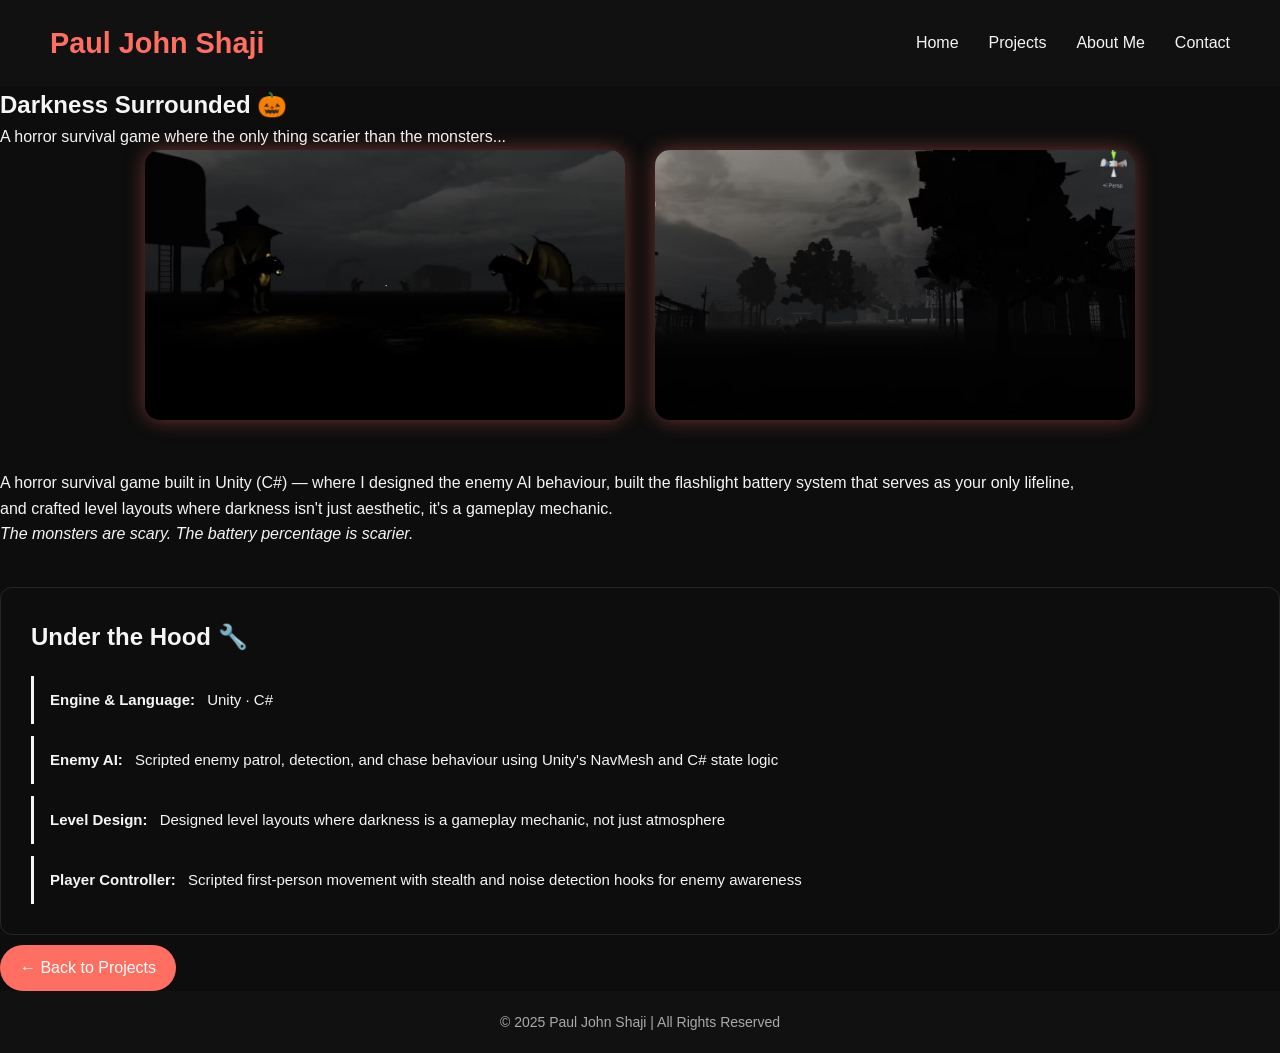
<file: darkness.html>
<!DOCTYPE html>
<html lang="en">
    <head>
        <meta charset="UTF-8">
        <meta name="viewport" content="width=device-width, initial-scale=1.0">
        <title>Darkness Surrounded | Paul John Shaji</title>
        <link rel="stylesheet" href="style.css">
    </head>
    <body>
        <header>
            <nav class="navbar">
                <div class="logo"><a href="index.html">Paul John Shaji</a></div>
                <ul class="nav-links">
                    <li><a href="index.html#home">Home</a></li>
                    <li><a href="index.html#projects">Projects</a></li>
                    <li><a href="index.html#about">About Me</a></li>
                    <li><a href="index.html#contact">Contact</a></li>
                </ul>
            </nav>
        </header>

        <section class="project detail">
            <div class="project-header">
                <h1>Darkness Surrounded 🎃</h1>
                <p class="subtitle">A horror survival game where the only thing scarier than the monsters...</p>
            </div>

            <div class="project-media">
                <img src="assets/Darkness/Screenshot 2025-10-10 192129.png" alt="Darkness Surrounded">
                <img src="assets/Darkness/Screenshot 2025-10-10 192759.png" alt="Darkness Surrounded">
            </div>

            <div class="project-description">
                <p>
                    A horror survival game built in Unity (C#) — where I designed the enemy AI behaviour, built the flashlight battery system that serves as your only lifeline,
                </p>
                <p>
                    and crafted level layouts where darkness isn't just aesthetic, it's a gameplay mechanic.
                </p>
                <p>
                    <em>The monsters are scary. The battery percentage is scarier.</em>
                </p>
            </div>

            <div class="project-tech">
                <h2>Under the Hood 🔧</h2>
                <ul>
                    <li>
                        <strong>Engine & Language:</strong>
                        Unity · C#
                    </li>
                    <li>
                        <strong>Enemy AI:</strong>
                        Scripted enemy patrol, detection, and chase behaviour using Unity's NavMesh and C# state logic
                    </li>
                    <li>
                        <strong>Level Design:</strong> 
                        Designed level layouts where darkness is a gameplay mechanic, not just atmosphere
                    </li>
                    <li>
                        <strong>Player Controller:</strong> 
                        Scripted first-person movement with stealth and noise detection hooks for enemy awareness
                    </li>
                </ul>
            </div>
            
            <a href="index.html#projects" class="btn-secondary">← Back to Projects</a>
        </section>

        <!-- Footer -->
        <footer>
            <p>&copy; 2025 Paul John Shaji | All Rights Reserved</p>
        </footer>
    </body>
</html>
</file>
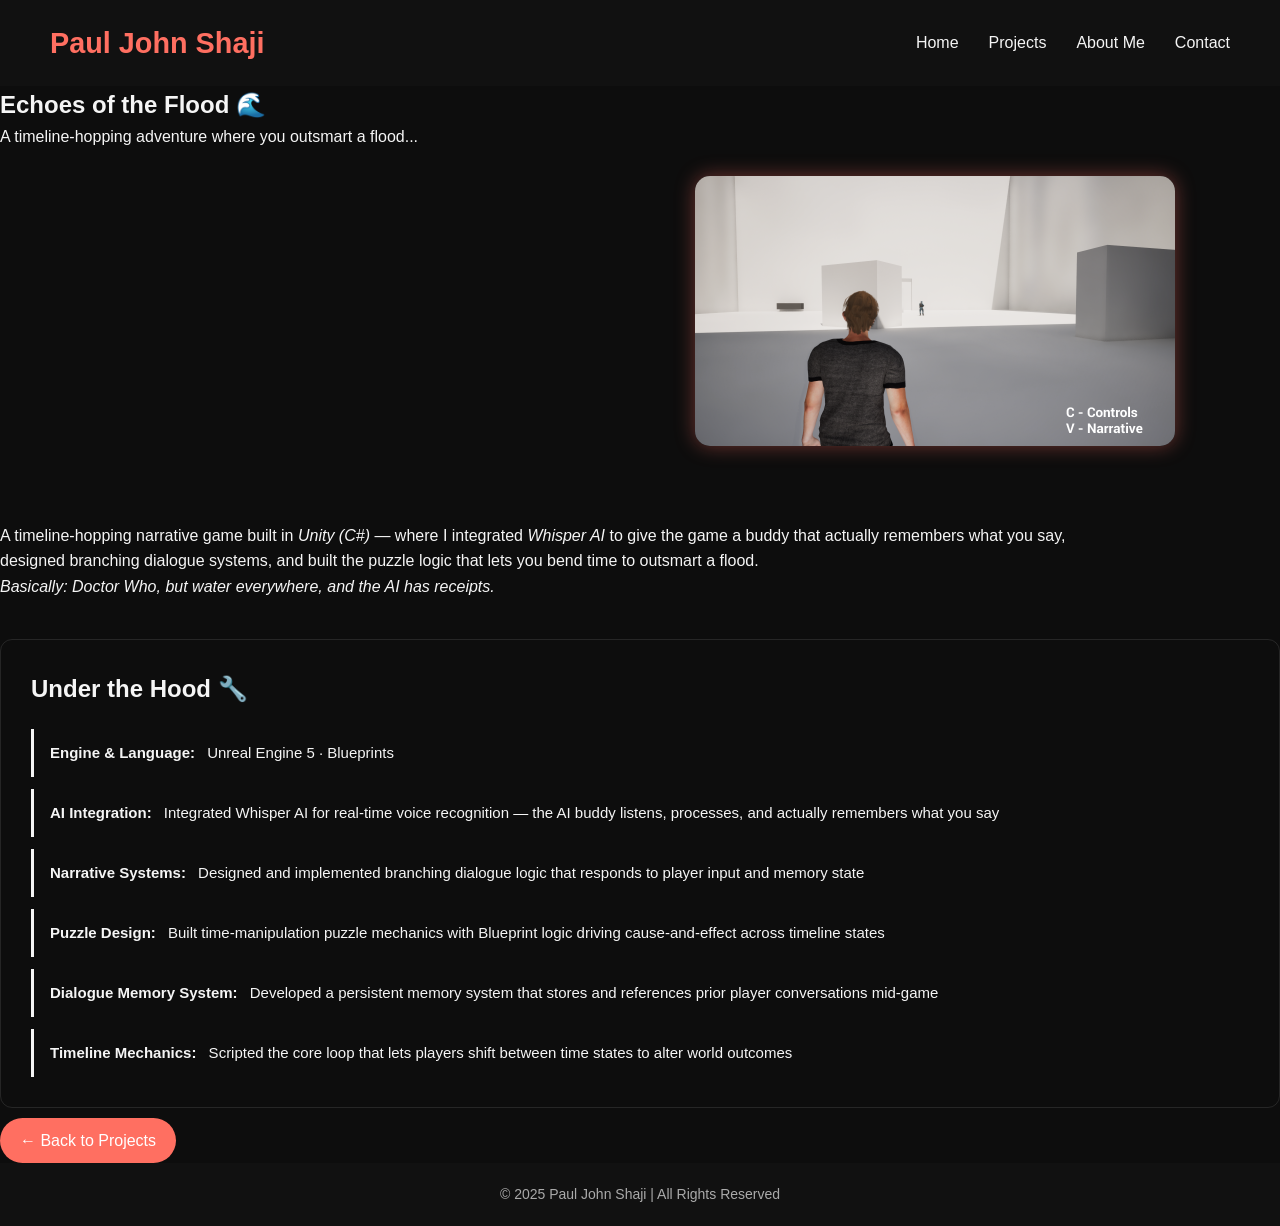
<file: echoes.html>
<!DOCTYPE html>
<html lang="en">
    <head>
        <meta charset="UTF-8">
        <meta name="viewport" content="width=device-width, initial-scale=1.0">
        <title>Echoes of the Flood | Paul John Shaji</title>
        <link rel="stylesheet" href="style.css">
    </head>
    <body>
        <header>
            <nav class="navbar">
                <div class="logo"><a href="index.html">Paul John Shaji</a></div>
                <ul class="nav-links">
                    <li><a href="index.html#home">Home</a></li>
                    <li><a href="index.html#projects">Projects</a></li>
                    <li><a href="index.html#about">About Me</a></li>
                    <li><a href="index.html#contact">Contact</a></li>
                </ul>
            </nav>
        </header>

        <section class="project detail">
            <div class="project-header">
                <h1>Echoes of the Flood 🌊</h1>
                <p class="subtitle">A timeline-hopping adventure where you outsmart a flood...</p>
            </div>
            
            <div class="project-media">
                <div class="video-container">
                    <iframe 
                        width="560" 
                        height="315"
                        src="https://www.youtube.com/embed/ZAVQCzLOLJc"
                        title="Echoes of the Flood Gameplay"
                        frameborder="0"
                        allow="accelerometer; autoplay; clipboard-write; encrypted-media; gyroscope; picture-in-picture"
                        allowfullscreen>
                    </iframe>
                </div>
                <img src="assets/EchoesOfTheFlood/images/Screenshot (355).png" alt="Echoes of the Flood Screenshot">
            </div>

            <div class="project description">
                <p>
                    A timeline-hopping narrative game built in <em>Unity (C#)</em> — where I integrated <em>Whisper AI</em> to give the game a buddy that actually remembers what you say,
                </p>
                <p>
                    designed branching dialogue systems, and built the puzzle logic that lets you bend time to outsmart a flood.
                </p>
                <p>
                    <em>Basically: Doctor Who, but water everywhere, and the AI has receipts.</em>
                </p>
            </div>

            <div class="project-tech">
                <h2>Under the Hood 🔧</h2>
                <ul>
                    <li>
                        <strong>Engine & Language:</strong>
                        Unreal Engine 5 · Blueprints
                    </li>
                    <li>
                        <strong>AI Integration:</strong>
                        Integrated Whisper AI for real-time voice recognition — the AI buddy listens, processes, and actually remembers what you say
                    </li>
                    <li>
                        <strong>Narrative Systems:</strong> 
                        Designed and implemented branching dialogue logic that responds to player input and memory state
                    </li>
                    <li>
                        <strong>Puzzle Design:</strong> 
                        Built time-manipulation puzzle mechanics with Blueprint logic driving cause-and-effect across timeline states
                    </li>
                    <li>
                        <strong>Dialogue Memory System:</strong> 
                        Developed a persistent memory system that stores and references prior player conversations mid-game
                    </li>
                    <li>
                        <strong>Timeline Mechanics:</strong> 
                        Scripted the core loop that lets players shift between time states to alter world outcomes
                    </li>
                </ul>
            </div>
            
            
            <a href="index.html#projects" class="btn-secondary">← Back to Projects</a>
        </section>

        <!-- Footer -->
        <footer>
            <p>&copy; 2025 Paul John Shaji | All Rights Reserved</p>
        </footer>
    </body>
</html>
</file>
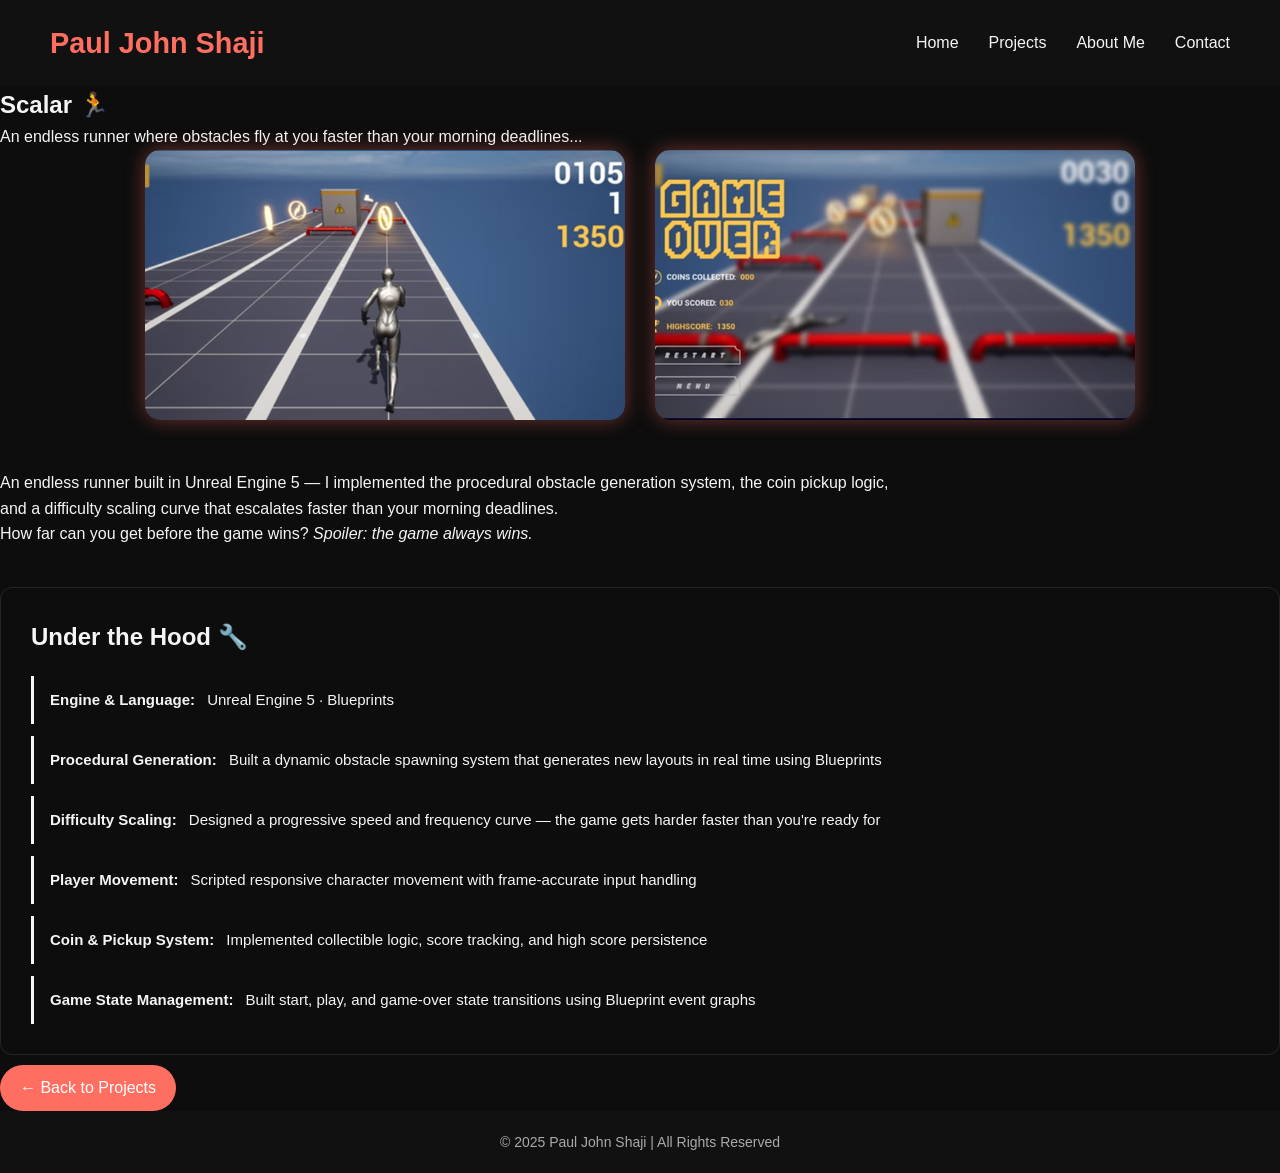
<file: scalar.html>
<!DOCTYPE html>
<html lang="en">
    <head>
        <meta charset="UTF-8">
        <meta name="viewport" content="width=device-width, initial-scale=1.0">
        <title>Scalar | Paul John Shaji</title>
        <link rel="stylesheet" href="style.css">
    </head>
    <body>
        <header>
            <nav class="navbar">
                <div class="logo"><a href="index.html">Paul John Shaji</a></div>
                <ul class="nav-links">
                    <li><a href="index.html#home">Home</a></li>
                    <li><a href="index.html#projects">Projects</a></li>
                    <li><a href="index.html#about">About Me</a></li>
                    <li><a href="index.html#contact">Contact</a></li>
                </ul>
            </nav>
        </header>

        <section class="project detail">
            <div class="project-header">
                <h1>Scalar 🏃</h1>
                <p class="subtitle">An endless runner where obstacles fly at you faster than your morning deadlines...</p>
            </div>

            <div class="project-media">
                <img src="assets/Scalar/Screenshot 2025-10-29 150130.png" alt="Scalar">
                <img src="assets/Scalar/Screenshot 2025-10-29 150149.png" alt="Scalar">
            </div>
            
            <div class="project-description">
                <p>
                    An endless runner built in Unreal Engine 5 — I implemented the procedural obstacle generation system, the coin pickup logic,
                </p>
                <p>
                    and a difficulty scaling curve that escalates faster than your morning deadlines.
                </p>
                <p>
                    How far can you get before the game wins? <em>Spoiler: the game always wins.</em>
                </p>
            </div>

            <div class="project-tech">
                <h2>Under the Hood 🔧</h2>
                <ul>
                    <li>
                        <strong>Engine & Language:</strong>
                        Unreal Engine 5 · Blueprints
                    </li>
                    <li>
                        <strong>Procedural Generation:</strong>
                        Built a dynamic obstacle spawning system that generates new layouts in real time using Blueprints
                    </li>
                    <li>
                        <strong>Difficulty Scaling:</strong> 
                        Designed a progressive speed and frequency curve — the game gets harder faster than you're ready for
                    </li>
                    <li>
                        <strong>Player Movement:</strong> 
                        Scripted responsive character movement with frame-accurate input handling
                    </li>
                    <li>
                        <strong>Coin & Pickup System:</strong> 
                        Implemented collectible logic, score tracking, and high score persistence
                    </li>
                    <li>
                        <strong>Game State Management:</strong> 
                        Built start, play, and game-over state transitions using Blueprint event graphs
                    </li>
                </ul>
            </div>
            
            <a href="index.html#projects" class="btn-secondary">← Back to Projects</a>
        </section>

        <!-- Footer -->
        <footer>
            <p>&copy; 2025 Paul John Shaji | All Rights Reserved</p>
        </footer>
    </body>
</html>
</file>
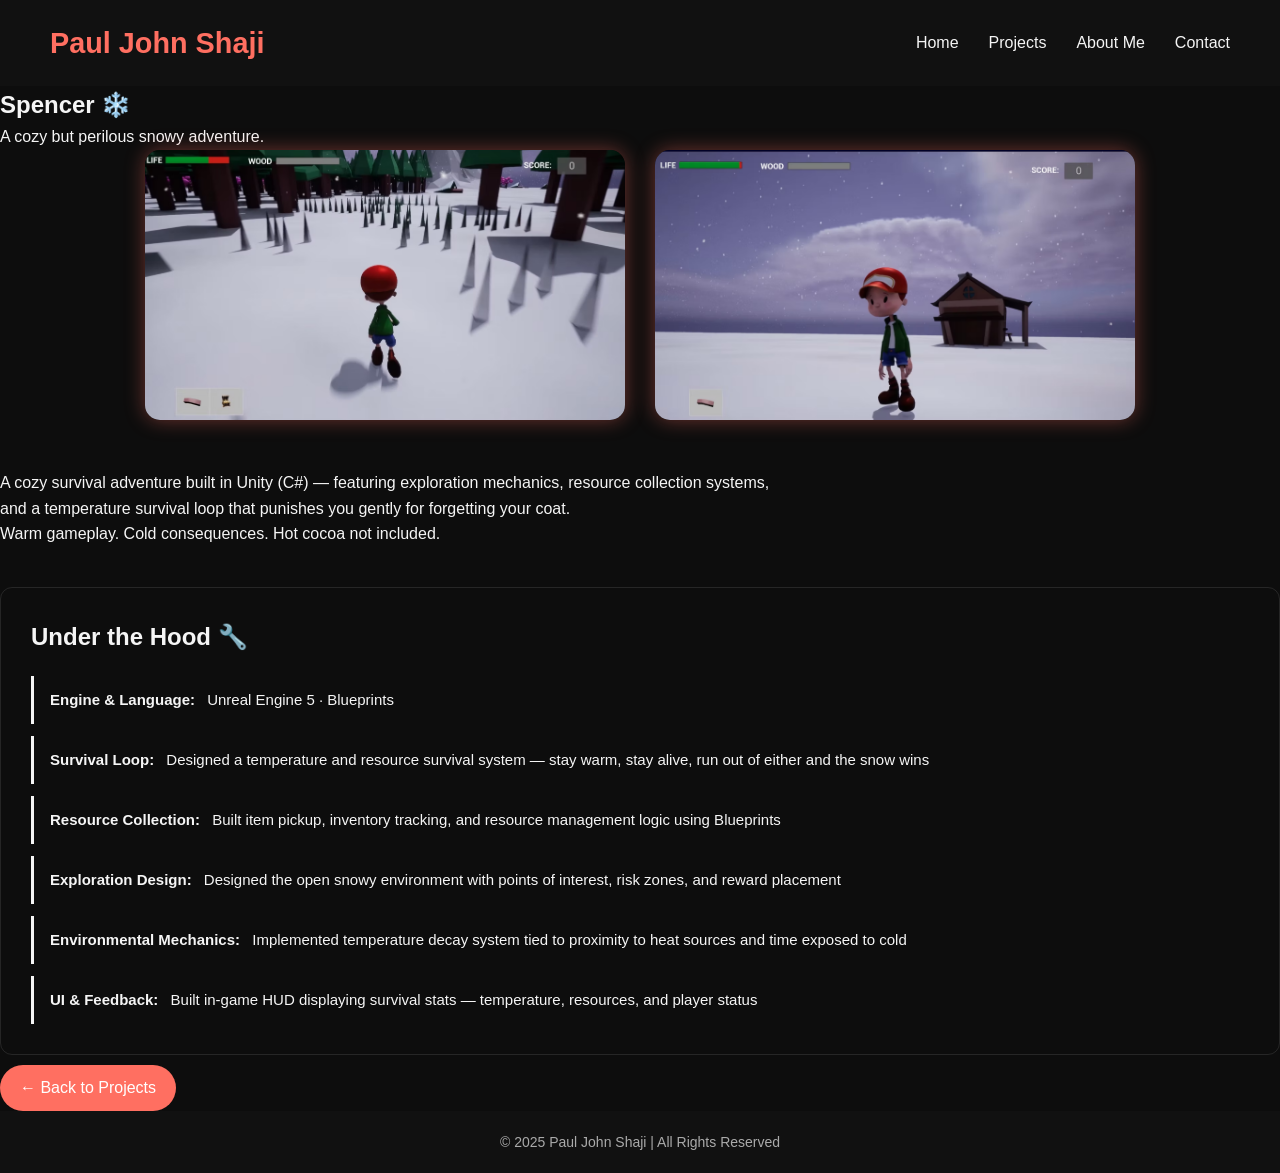
<file: spencer.html>
<!DOCTYPE html>
<html lang="en">
    <head>
        <meta charset="UTF-8">
        <meta name="viewport" content="width=device-width, initial-scale=1.0">
        <title>Spencer | Paul John Shaji</title>
        <link rel="stylesheet" href="style.css">
    </head>
    <body>
        <header>
            <nav class="navbar">
                <div class="logo"><a href="index.html">Paul John Shaji</a></div>
                <ul class="nav-links">
                    <li><a href="index.html#home">Home</a></li>
                    <li><a href="index.html#projects">Projects</a></li>
                    <li><a href="index.html#about">About Me</a></li>
                    <li><a href="index.html#contact">Contact</a></li>
                </ul>
            </nav>
        </header>

        <section class="project detail">
            <div class="project-header">
                <h1>Spencer ❄️</h1>
                <p class="subtitle">A cozy but perilous snowy adventure.</p>
            </div>
            
            <div class="project-media">
                <img src="assets/Spencer/Screenshot 2025-10-29 150301.png" alt="Spencer">
                <img src="assets/Spencer/Screenshot 2025-10-29 150316.png" alt="Spencer">
            </div>
            
            <div class="project-description">
                <p>
                    A cozy survival adventure built in Unity (C#) — featuring exploration mechanics, resource collection systems,
                </p>
                <p>
                    and a temperature survival loop that punishes you gently for forgetting your coat.
                </p>
                <p>
                    Warm gameplay. Cold consequences. Hot cocoa not included.
                </p>
            </div>

            <div class="project-tech">
                <h2>Under the Hood 🔧</h2>
                <ul>
                    <li>
                        <strong>Engine & Language:</strong>
                        Unreal Engine 5 · Blueprints
                    </li>
                    <li>
                        <strong>Survival Loop:</strong>
                        Designed a temperature and resource survival system — stay warm, stay alive, run out of either and the snow wins
                    </li>
                    <li>
                        <strong>Resource Collection:</strong> 
                        Built item pickup, inventory tracking, and resource management logic using Blueprints
                    </li>
                    <li>
                        <strong>Exploration Design:</strong> 
                        Designed the open snowy environment with points of interest, risk zones, and reward placement
                    </li>
                    <li>
                        <strong>Environmental Mechanics:</strong> 
                        Implemented temperature decay system tied to proximity to heat sources and time exposed to cold
                    </li>
                    <li>
                        <strong>UI & Feedback:</strong> 
                        Built in-game HUD displaying survival stats — temperature, resources, and player status
                    </li>
                </ul>
            </div>
            
            <a href="index.html#projects" class="btn-secondary">← Back to Projects</a>
        </section>

        <!-- Footer -->
        <footer>
            <p>&copy; 2025 Paul John Shaji | All Rights Reserved</p>
        </footer>
    </body>
</html>
</file>
<file: style.css>
/* Reset & Base */
* {
    margin: 0;
    padding: 0;
    box-sizing: border-box;
    font-family: 'Roboto', sans-serif;
}

html, body {
    height: 100%;
    display: flex;
    flex-direction: column;
}

body {
    background-color: #0d0d0d;
    color: #f5f5f5;
    line-height: 1.6;
}

body > *:not(footer) {
    flex: 1;
}

a {
    text-decoration: none;
    color: inherit;
}

/* Navbar */
.navbar {
    display: flex;
    justify-content: space-between;
    align-items: center;
    padding: 20px 50px;
    background-color: #111;
    position: sticky;
    top: 0;
    z-index: 1000;
}

.navbar .logo {
    font-family: 'Montserrat', sans-serif;
    font-size: 1.8rem;
    font-weight: 700;
    color: #ff6f61;
}

.nav-links {
    list-style: none;
    display: flex;
    gap: 30px;
}

.nav-links li a {
    color: #f5f5f5;
    transition: 0.3s;
}

.nav-links li a:hover {
    color: #ff6f61;
}

/* Hero */
.hero-video {
    position: absolute;
    top: 0;
    left: 0;
    width: 100%;
    height: 100%;
    object-fit: cover;
    z-index: 1;
    opacity: 0.4;
}

.hero-content {
    position: relative;
    z-index: 2;
    display: flex;
    flex-direction: column;
    align-items: center;
    justify-content: center;
    max-width: 800px;
    margin: 0 auto;
    text-align: center;
}

.hero h1 {
    font-size: 3rem;
    color: #ff6f61;
    margin-bottom: 20px;
}

.hero p {
    font-size: 1.5rem;
    margin-bottom: 30px;
}

.btn-primary {
    background-color: #ff6f61;
    color: #fff;
    padding: 15px 30px;
    border-radius: 30px;
    font-weight: bold;
    transition: 0.3s;
}

/* Projects */
#projects {
    padding: 100px 50px;
    text-align: center;
}

.project-grid {
    display: grid;
    grid-template-columns: repeat(auto-fit, minmax(300px, 1fr));
    gap: 50px;
    margin-top: 50px;
}

.project-card {
    background-color: #1a1a1a;
    padding: 20px;
    border-radius: 15px;
    transition: transform 0.3s, box-shadow 0.3s;
    cursor: pointer;
}

.project-card:hover {
    transform: translateY(-10px) scale(1.05) rotate(-1deg);
    box-shadow: 0 10px 30px rgba(255, 111, 97, 0.6);
}

.project-card img {
    width: 100%;
    border-radius: 15px;
    margin-bottom: 20px;
}

.btn-secondary {
    display: inline-block;
    margin-top: 10px;
    background-color: #ff6f61;
    color: #fff;
    padding: 10px 20px;
    border-radius: 30px;
    transition: 0.3s;
}

.btn-secondary:hover {
    background-color: #ff4a3b;
}

/* About */
#about {
    padding: 100px 50px;
    text-align: center;
}

/* Contact */
#contact {
    padding: 100px 50px;
    text-align: center;
}

#contact a {
    color: #ff6f61;
}

/* Footer */
footer {
    background-color: #111;
    text-align: center;
    padding: 20px;
    margin-top: auto;
    color: #aaa;
    font-size: 14px;
    position: relative;
}

/* Project Hover Effect */
.project-card {
    background-color: #1a1a1a;
    padding: 20px;
    border-radius: 15px;
    transition: transform 0.3s ease, box-shadow 0.3s ease;
    cursor: pointer;
}

.project-card:hover {
    transform: translateY(-10px) scale(1.05) rotate(-1deg);
    box-shadow: 0 15px 40px rgba(255, 111, 97, 0.6);
}

/* Skills / XP Bars */
.skills {
    max-width: 600px;
    margin: 40px auto;
    text-align: left;
}
.bar{
    background: #333;
    border-radius: 20px;
    overflow: hidden;
    margin-bottom: 15px;
}
.bar span {
    display: block;
    height: 20px;
    background: linear-gradient(90deg, #ff6f61, #ff4a3b);
    border-radius: 20px;
}

/* Loading Screen */
#loading-screen {
    position: fixed;
    top: 0; left: 0;
    width: 100%; height: 100%;
    background: black;
    display: flex;
    justify-content: center;
    align-items: center;
    flex-direction: column;
    z-index: 9999;
    transition: opacity 1s ease;
}

#loading-screen.fade-out {
    opacity: 0;
    pointer-events: none;
}

.loading-content h1 {
    font-family: 'Press Start 2P', cursive;
    color: #ff6f61;
    font-size: 2rem;
    text-shadow: 0 0 10px #ff6f61, 0 0 20px #ff4a3b;
    animation: blink 1s infinite;
}

.loading-content p {
    color: #aaa;
    font-size: 1rem;
    margin-top: 10px;
    font-family: 'Roboto', sans-serif;
}

/* Typing effect fix */
#typing {
    display: inline-block;
    min-height: 1.5rem; /* keeps the line from collapsing */
    white-space: nowrap; /* avoids wrapping */
}

#typing::after {
    content: "|"; /* cursor */
    animation: blink 0.7s infinite;
    margin-left: 5px;
}

html {
    scroll-behavior: smooth;
}

/* Technical Section */
.project-tech {
    margin-top: 40px;
    padding: 30px;
    border-radius: 12px;
    border: 1px solid rgba(255, 255, 255, 0.1);
}

.project-tech h2 {
    margin-bottom: 20px;
}

.project-tech ul {
    list-style: none;
    padding: 0;
    margin: 0;
    display: flex;
    flex-direction: column;
    gap: 12px;
}

.project-tech ul li {
    padding: 12px 16px;
    border-left: 3px solid;
    border-radius: 0 6px 6px 0;
    font-size: 15px;
    line-height: 1.6;
}

.project-tech ul li strong {
    display: inline-block;
    margin-right: 8px;
}

@keyframes blink {
    50% { opacity: 0; }
}

.project-detail {
    padding: 100px 50px;
    text-align: center;
    background-color: #0d0d0d;
}

.project-detail h1 {
    font-size: 2.5rem;
    color: #ff6f61;
    margin-bottom: 20px;
}

.project-detail p {
    font-size: 1.2rem;
    color: #ccc;
    margin-bottom: 40px;
    max-width: 800px;
    margin-left: auto;
    margin-right: auto;
}

.project-media {
    display: flex;
    justify-content: center;
    align-items: center;
    flex-wrap: wrap;
    gap: 30px;
    margin-bottom: 50px;
}

.project-media video,
.project-media img {
    width: 480px;
    height: 270px;
    border-radius: 15px;
    object-fit: cover;
    box-shadow: 0 0 20px rgba(255, 111, 97, 0.4);
    transition: transform 0.3s ease;
}

.gameplay-video {
    width: 100%;
    border-radius: 15px;
    margin: 20px 0;
    box-shadow: 0 10px 30px rgba(255, 111, 97, 0.5);
}

.project-media video:hover,
.project-media img:hover {
    transform: scale(1.05);
}

.project-tags {
    display: flex;
    flex-wrap: wrap;
    gap: 6px;
    margin: 8px 0 12px 0;
}

.tag {
    font-size: 11px;
    font-weight: 600;
    padding: 3px 10px;
    border-radius: 20px;
    border: 1px solid rgba(255, 255, 255, 0.2);
    color: rgba(255, 255, 255, 0.7);
    letter-spacing: 0.5px;
    text-transform: uppercase;
}

.logo a {
    text-decoration: none;
    color: inherit;
}

@media (max-width: 768px) {
    .navbar {
        flex-direction: column;
        gap: 10px;
        padding: 15px;
    }

    .project-media video,
    .project-media img {
        width: 100%;
        height: auto;
    }
}
</file>
